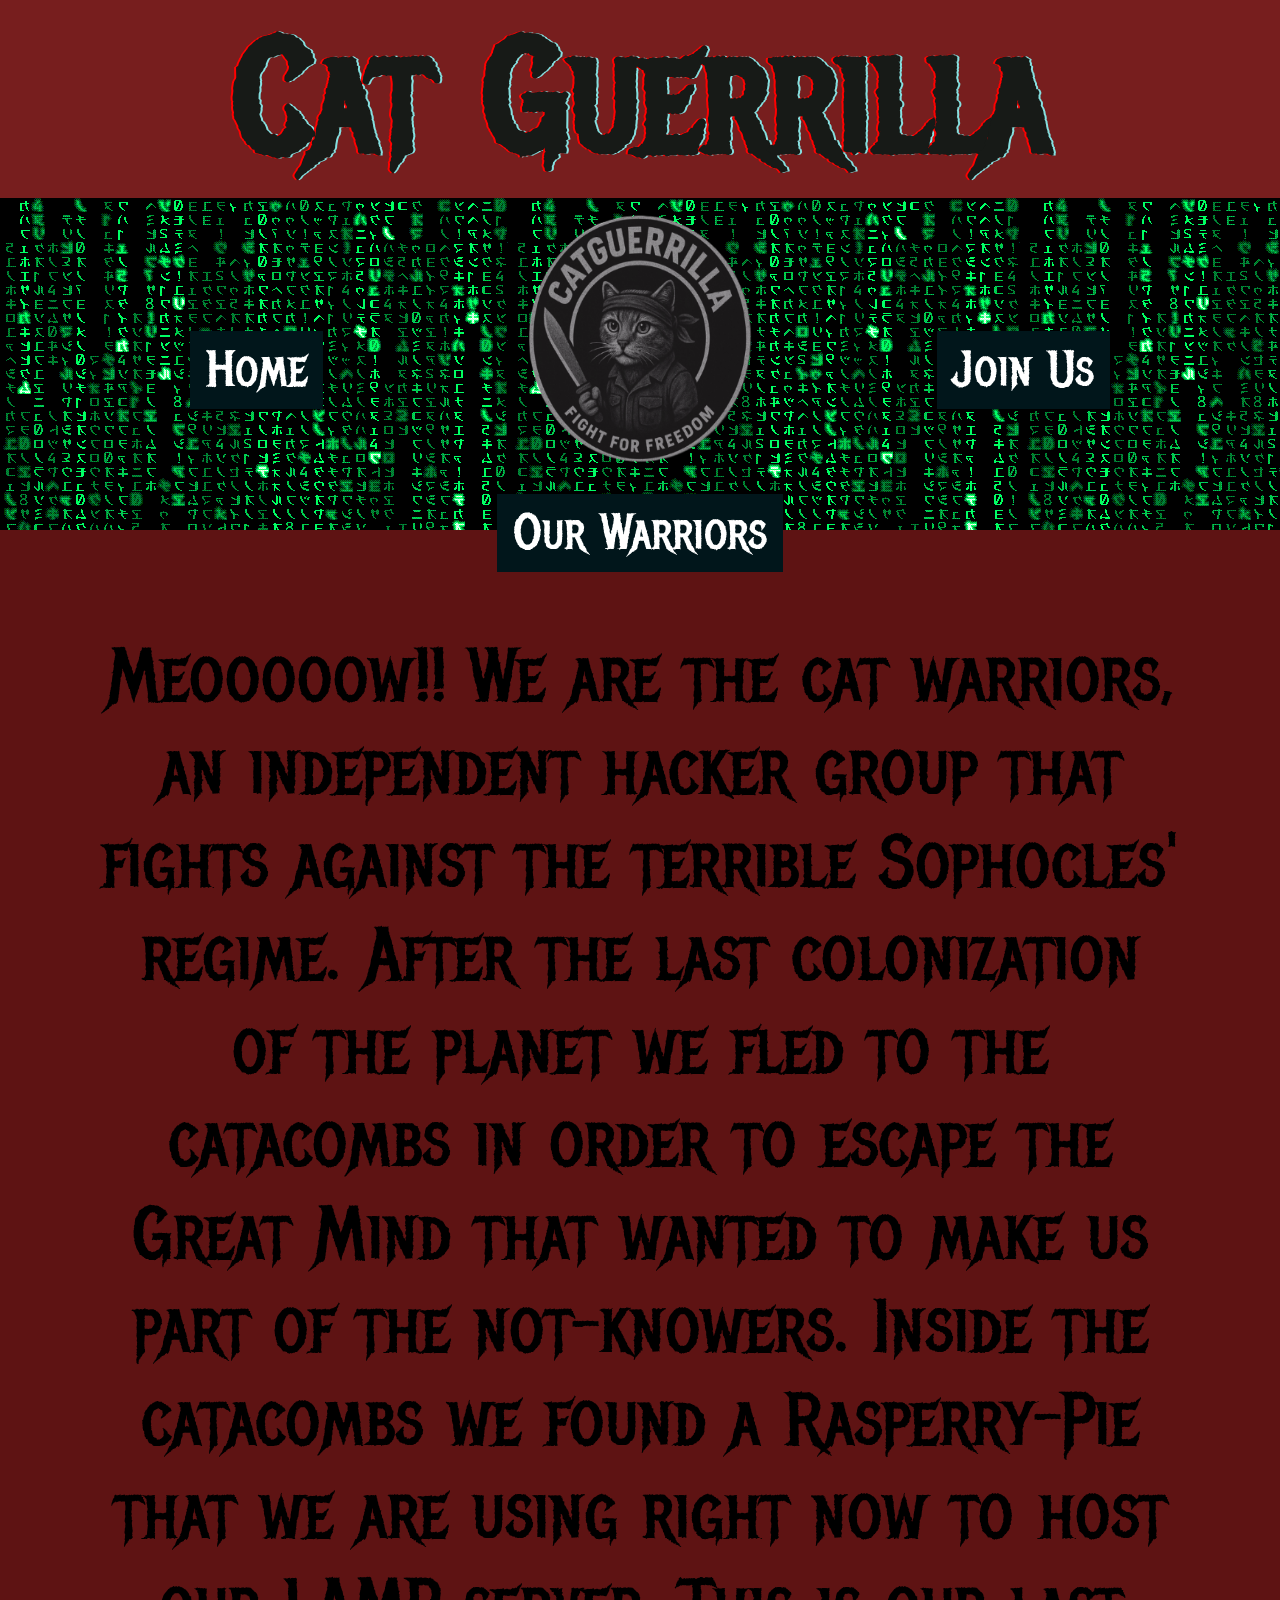
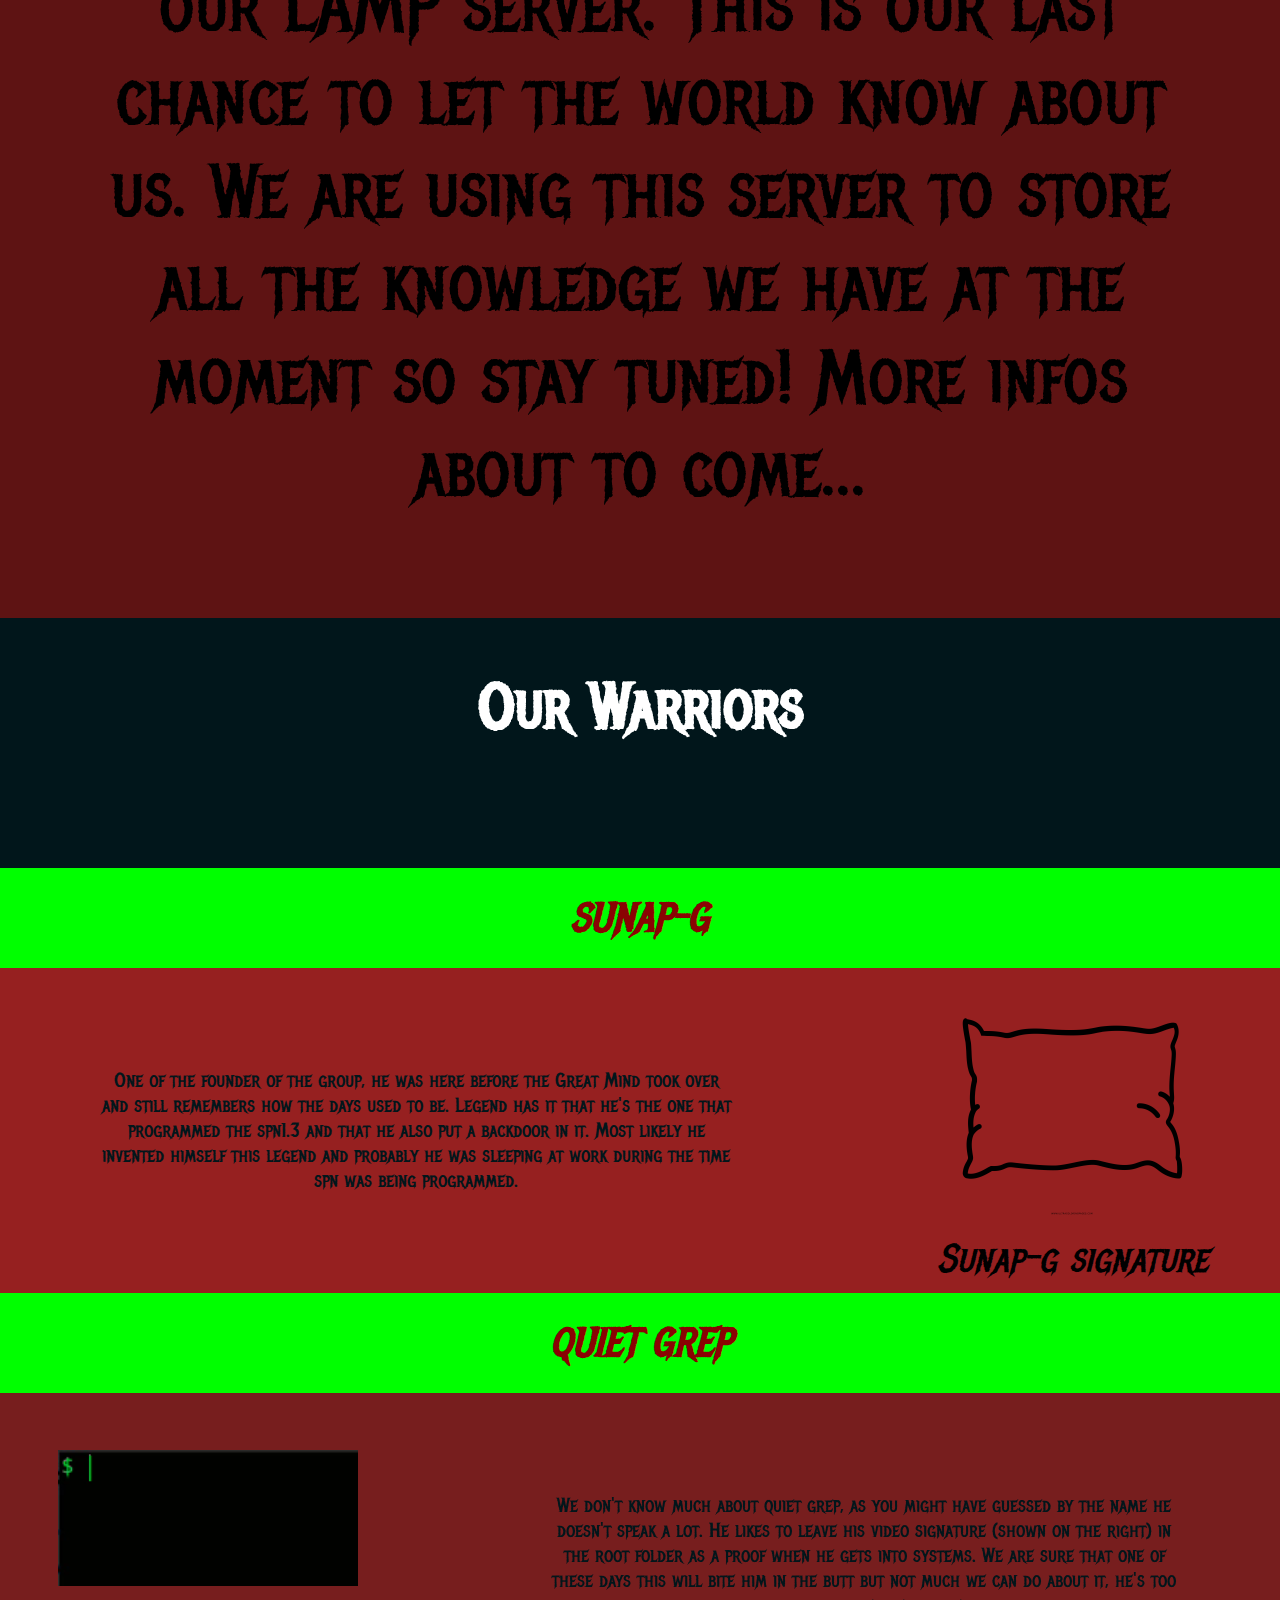
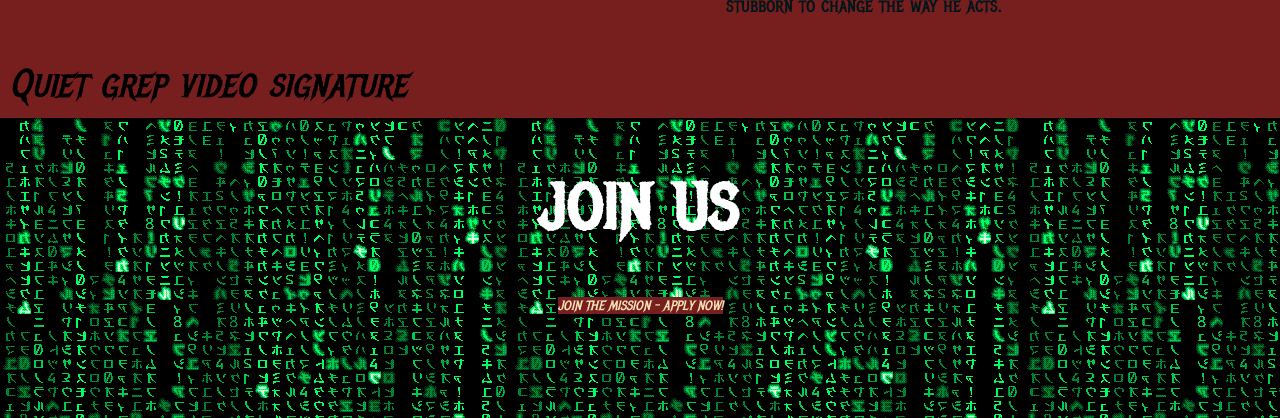
<file: srcs/requirements/bonus/website/index.html>
<!DOCTYPE html>
<html lang="en">
  <head>
    <meta charset="UTF-8">
    <meta name="viewport" content="width=device-width, initial-scale=1.0">
    <meta http-equiv="X-UA-Compatible" content="ie=edge">
    <title>Cat Guerrilla</title>
    <link rel="shortcut icon" href="favicon.ico" />
    <link rel="stylesheet" href="style.css">
    <link rel="preconnect" href="https://fonts.googleapis.com">
    <link rel="preconnect" href="https://fonts.gstatic.com" crossorigin>
    <link href="https://fonts.googleapis.com/css2?family=Metal+Mania&display=swap" rel="stylesheet">
    <script src="index.js" type="text/javascript" defer></script>
  </head>
  <body>
    <h1 class="blink_text">Cat Guerrilla</h1>
    <nav class="navbar">
        <img src="img/logo.png" alt="logo"/>
        <ul>
            <li><a href="#home">Home</a></li>
            <li class="dropdown">
                <a class="dropbtn" href="#about">Our Warriors</a>
                <div class="dropdown-content">
                    <a href="#sunapg">SUNAP-G</a>
                    <a href="#quietgrep">QUIET GREP</a>
                </div>
            </li>
            <li><a href="#contact">Join Us</a></li>
        </ul>
    </nav>
    <div class="ourmission">
        <p  id="home">
    Meooooow!! We are the cat warriors, an independent hacker group that fights against the terrible Sophocles' regime. After the last colonization of the planet we fled to the catacombs in order to escape the Great Mind that wanted to make us part of the not-knowers.
    Inside the catacombs we found a Rasperry-Pie that we are using right now to host our LAMP server. This is our last chance to let the world know about us.
    We are using this server to store all the knowledge we have at the moment so stay tuned! More infos about to come... 
    </p>
    </div>
    <div class="ourwarriors">
        <h2 id="about">Our Warriors</h2>
        <h3 id="sunapg">SUNAP-G</h3>
        <div class="sunap-g">
            <div class="column_a">
                <p>
                One of the founder of the group, he was here before the Great Mind took over and still remembers how the days used to be. Legend has it that he's the one that programmed the spn1.3 and that he also put a backdoor in it. Most likely he invented himself this legend and probably he was sleeping at work during the time spn was being programmed.  
                </p>
            </div>
            <div class="column_b">
                <img src="img/ssig.png" alt="logo"/>
                <figcaption>Sunap-g signature</figcaption>
            </div>
        </div>
        <h3 id="quietgrep">QUIET GREP</h3>
        <div class="quiet-grep">
            <div class="column_b">
                <video autoplay loop muted src="img/greps.webm" alt="logo"></video>
                <figcaption>Quiet grep video signature</figcaption>
            </div>
            <div class="column_a">
                <p>
                We don't know much about quiet grep, as you might have guessed by the name he doesn't speak a lot. He likes to leave his video signature (shown on the right) in the root folder as a proof when he gets into systems. We are sure that one of these days this will bite him in the butt but not much we can do about it, he's too stubborn to change the way he acts.

                </p>
            </div>
        </div>
    </div>
    <div class="join_us">
        <h2 id="contact">JOIN US</h2>
        <button id="egb" onclick="easterEggFunc()" class="joinusbtn">JOIN THE MISSION - APPLY NOW!</button>
    </div>
    </body>
    </html>
</file>
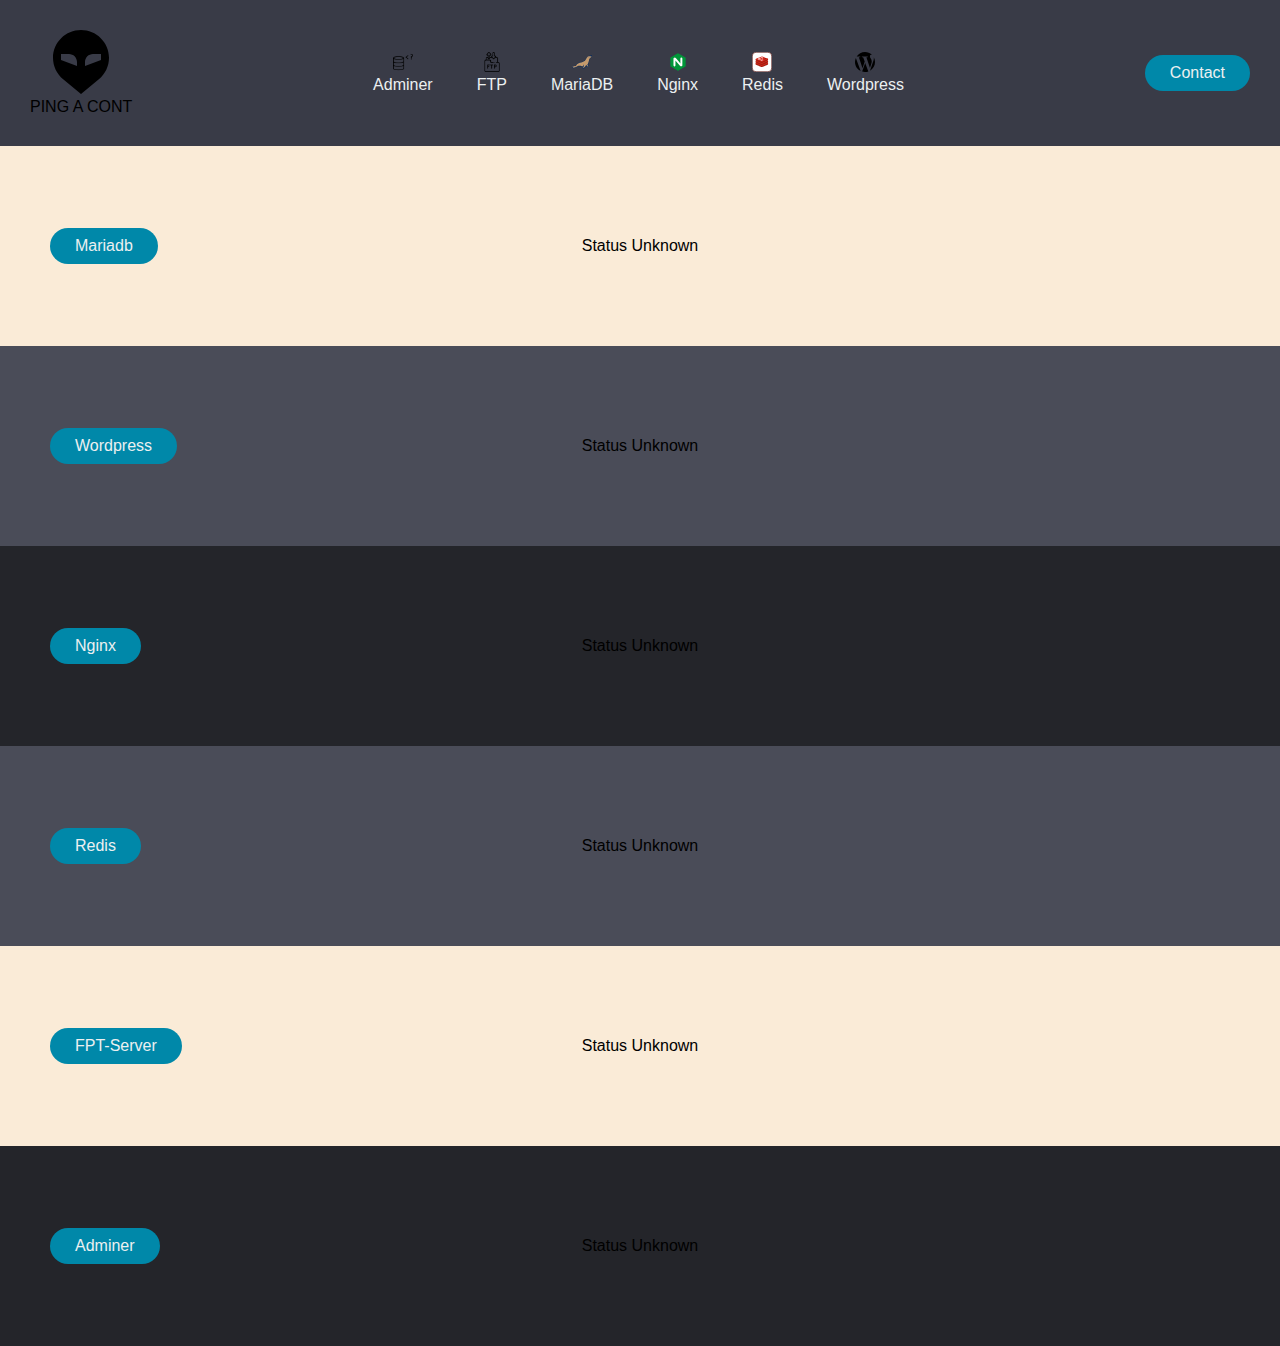
<file: srcs/requirements/bonus/pingacont/server/public/index.html>
<!DOCTYPE html>
<html lang="en">
  <head>
    <meta charset="UTF-8">
    <meta name="viewport" content="width=device-width, initial-scale=1.0">
    <meta http-equiv="X-UA-Compatible" content="ie=edge">
    <title>Ping A Cont</title>
    <link rel="stylesheet" href="style.css">
    <script src="index.js" type="text/javascript" defer></script>
  </head>
  <body>
    <header>
        <div class="logo">
            <img src="img/alien.svg" alt="cat...."/>
            <figcaption>PING A CONT</figcaption>
        </div>
        <nav>
            <ul class="navbar">
                <li>
                    <img src="img/adminerlogo.png">
                    <a href="#adminer">Adminer</a>
                </li>
                <li>
                    <img src="img/ftp.png">
                    <a href="#ftp">FTP</a>
                </li>
                <li>
                    <img src="img/mariadb.svg">
                    <a href="#mariadb">MariaDB</a>
                </li>
                <li>
                    <img src="img/nginx.svg">
                    <a href="#nginx">Nginx</a>
                </li>
                <li>
                    <img src="img/redis.svg">
                    <a href="#redis">Redis</a>
                </li>
                <li>
                    <img src="img/wp.svg">
                    <a href="#wordpress">Wordpress</a>
                </li>
            </ul>
        </nav>
        <a onclick="easterEggFunc()" id="egb" href="#"><button id="egbb">Contact</button></a>
    </header>
    <ul>
        <div class="cont_list">
            <li id="mariadb">
                <button class="ping_btn" service="mariadb" host="mariadb-container">Mariadb</button>
                <p>Status Unknown</p>
            </li>
            <li id="wordpress">
                <button class="ping_btn" service="wordpress" host="wordpress-container">Wordpress</button>
                <p>Status Unknown</p>
            </li>
            <li id="nginx">
                <button class="ping_btn" service="nginx" host="nginx-container">Nginx</button>
                <p>Status Unknown</p>
            </li>
            <li id="redis">
                <button class="ping_btn" service="redis" host="redis-container">Redis</button>
                <p>Status Unknown</p>
            </li>
            <li id="ftp">
                <button class="ping_btn" service="ftp" host="ftp-container">FPT-Server</button>
                <p>Status Unknown</p>
            </li>
            <li id="adminer">
                <button class="ping_btn" service="adminer" host="adminer-container">Adminer</button>
                <p>Status Unknown</p>
            </li>
        </div>
    </ul>
  </body>
</html>
</file>
<file: srcs/requirements/bonus/website/style.css>
*{
    margin: 0;
    padding: 0;
    background-color: #01161b;
    font-style: oblique;
    color: white;
    font-family: "Metal Mania", system-ui;
    font-weight: 400;
    font-style: normal;
}
h1{
    background-color: rgb(119, 30, 30);
    font-weight: bold;
    text-shadow: red -2px 0 ,rgb(134, 223, 223) 2px 0;
    text-align: center;
    font-size: 10em;
}

h2{
    margin-top: 50px;
    text-align: center;
    color: white;
    font-weight: bold;
    font-size: 2em;
    
}

.blink_text
{
    animation:10s blinker linear infinite;
    -webkit-animation:5s blinker linear infinite;
    -moz-animation:5s blinker linear infinite;
    color: rgb(23, 26, 23);
}

@-moz-keyframes blinker
{  
    0% { opacity: 1.0; }
    50% { opacity: 0.0; }
    100% { opacity: 1.0; }
}

@-webkit-keyframes blinker
{  
    0% { opacity: 1.0; }
    50% { opacity: 0.0; }
    100% { opacity: 1.0; }
}

@keyframes blinker
{  
    0% { opacity: 1.0; }
    50% { opacity: 0.0; }
    100% { opacity: 1.0; }
 }

 .navbar {
  background-image: url(./img/matrix.png);
  background-color: transparent;
  padding: 1rem;
  height: 300px;
  display: grid;
  grid-template-columns: 1fr auto 1fr; 
  grid-template-rows: auto auto;
  justify-items: center;
  align-items: center;
}

.navbar img {
  grid-column: 2;
  grid-row: 1 / span 2;
  margin: auto;
  display: block;
  border: none;
  opacity: 1;
  width: 250px;
  height: 250px;
  margin-bottom: 200px;
  background-color: transparent;
}

.navbar ul {
  display: contents;
  list-style-type: none;
  margin: 0;
  padding: 100px;
}

.navbar ul li:nth-child(1) {
  grid-column: 1;
  grid-row: 1;
  margin-top: 75px;
}

.navbar ul li:nth-child(2) {
  grid-column: 2;
  grid-row: 2;
  margin-bottom: 50px;
}

.navbar ul li:nth-child(3) {
  grid-column: 3;
  grid-row: 1;
  margin-top: 75px;
}

.navbar ul li a {
  background-color: transparent;
  color: white;
  text-decoration: none;
  padding: 0.5rem 1rem;
  display: block;
  font-size: 50px;
}

.navbar ul li a:hover {
    background-color: lime;
    color: black;
}

.dropbtn {
    background-color: transparent;
    color: black;
    padding: 16px;
    font-size: 16px;
    border: none;
}

.dropdown {
    position: relative;
    display: inline-block;
}

.dropdown-content {
    display: none;
    position: absolute;
    background-color: #01161b;
    min-width: 160px;
    box-shadow: 0px 8px 16px 0px rgba(0,0,0,0.2);
    z-index: 1;
}

.dropdown-content a {
    color: #5e1313;
    padding: 12px 6px;
    text-decoration: none;
    display: block;
}

.dropdown-content a:hover {
    background-color: lime;
    color: black;
}

.dropdown:hover .dropdown-content {
    display: block;
}

.dropdown:hover .dropbtn {
    animation-duration: 1s;
    background-color: #5e1313;
}


.ourmission{
    background-color: white;
}

.ourmission h2{
    margin-top: 100px;
    padding-top: 100px;
    text-align: center;
    background-color: #5e1313;
    color: black;
    font-weight: bold;
    font-size: 2.5em;
}

.ourmission p{
    background-color: #5e1313;
    color: black;
    padding: 100px;
    font-size: 75px;
    justify-content: center;
    text-align: center;
    stroke-width: 100%;
}

.ourwarriors {
    background-color: transparent;
}

.ourwarriors h2{
    height: 200px;
    text-align: center;
    background-color: transparent;
    color: white;
    font-weight: bold;
    font-size: 4em;
}

.ourwarriors p{
    background-color: transparent;
    color: white;
    padding: 100px;
    font-size: 75px;
    justify-content: center;
    text-align: center;
    stroke-width: 100%;
}

.ourwarriors h3{
    justify-content: center;
    align-items: center;
    display: flex;
    font-size: 2.5em;
    font-style: oblique;
    color:  rgb(138, 3, 3);
    background-color: lime;
    font-weight: bold;
    height: 100px;
}

.sunap-g {
    display: flex;
    align-items: flex-start;
    width: 100%;
    gap: 2rem;
    background-color: rgb(150, 32, 32);
}


.sunap-g .column_a {
    flex: 2;
    font-size: 40px;
    background-color: rgb(150, 32, 32);
}

.sunap-g .column_a p {
    font-size: 20px;
    color: #01161b;
}

.sunap-g .column_b {
    flex: 1;
    text-align: center;
    font-size: 40px;
    background-color: rgb(150, 32, 32);
}


.sunap-g .column_b img {
  display: block;
  border: none;
  opacity: 1;
  width: 250px;
  height: 250px;
  margin: 0 auto 1rem;
  background-color: transparent;
}

.sunap-g .column_b figcaption {
    background-color: rgb(150, 32, 32);
    color: black;
    font-style: oblique;
}

.quiet-grep {
    display: flex;
    align-items: flex-start;
    width: 100%;
    gap: 2rem;
    background-color: rgb(119, 30, 30);
}

.quiet-grep .column_a {
    flex: 2;
    font-size: 40px;
    background-color:  rgb(119, 30, 30);
}

.quiet-grep .column_a p {
    font-size: 20px;
    color: #01161b;
}

.quiet-grep .column_b {
    flex: 1;
    text-align: center;
    font-size: 40px;
    background-color:  rgb(119, 30, 30);
}


.quiet-grep .column_b video {
  display: block;
  border: none;
  opacity: 1;
  width: 300px;
  height: 250px;
  margin: 0 auto 1rem;
  background-color: transparent;

}

.quiet-grep .column_b figcaption {
    background-color:  rgb(119, 30, 30);
    color: black;
    font-style: oblique;
}

.join_us {
    height: 300px;
    background-image: url(./img/matrix.png);
    display: flex;
    flex-direction: column;
    align-items: center;
}

.join_us h2 {
    background-color: transparent;
    font-size: 4em;
}

.joinusbtn {
    background-color: rgb(119, 30, 30);
    border: none;
    color: wheat;
    justify-content: center;
    margin-top: 50px;
    font-style: oblique;
}

.joinusbtn:hover{
    background-color: lime;
    color: black;
}
</file>
<file: srcs/requirements/bonus/pingacont/server/public/style.css>
* {
    box-sizing: border-box;
    margin: 0;
    padding: 0;
    background-color: #24252A;
}

li, a, button {
    font-family: 'Gill Sans', 'Gill Sans MT', Calibri, 'Trebuchet MS', sans-serif;
    font-weight: 500;
    font-size: 16px;
    color: #ecf0f1;
    text-decoration: none;
}

header {
    background-color:  #393b47;
    display: flex;
    justify-content: space-between;
    align-items: center;
    padding: 30px 30px;
}

.logo {
    cursor: pointer;
    background-color:  #393b47;
    display: block;
    text-align: center;
    transition: all 0.5s ease 0s;
}

.logo img {
    background-color: transparent;
}

.logo figcaption {
    background-color: transparent;
    font-family: Impact, Haettenschweiler, 'Arial Narrow Bold', sans-serif;
}

.logo img:hover {
    background-color: lime;
    transition: all 0.5s ease 0s;
}

.logo:hover {
    color: lime;
}

.navbar {
    list-style: none;
    background-color: #393b47;
}


.navbar img {
    background-color: transparent;
    width: 20px;
    height: 20px;
    border: 5px;
}

.navbar li {
    text-align: center;
    display: inline-block;
    padding: 0px 20px;
    background-color: #393b47;
}

.navbar li a {
    display: block;
    align-items: center;
    transition: all 0.3s ease 0s;
    background-color: #393b47;
}

.navbar li a:hover {
    color: lime;
}

header a {
    background-color: #393b47;
}

button {
    padding: 9px 25px;
    background-color: rgba(0, 136, 169, 1);
    border: none;
    border-radius: 50px;
    cursor: pointer;
    transition: all 0.3s ease 0s;
}

button:hover {
    background-color: rgba(0, 255, 0, 0.8);
}

.cont_list li {
    height: 200px;
    padding: 50px;
    position: relative;
    display: flex;
    justify-content: space-between;
    align-items: center;
    background-color: transparent;
}

.cont_list li p {
    position: absolute;
    left: 50%;
    transform: translateX(-50%);
    text-align: center;
    background-color: transparent;
    color: black;
}

.cont_list li img {
    margin-left: auto;
    display: block;
}

#mariadb {
    background-color: antiquewhite;
}

#wordpress {
    background-color: #4a4c58;
}

#redis {
    background-color: #4a4c58;
}

#ftp {
    background-color: antiquewhite;
}
</file>
